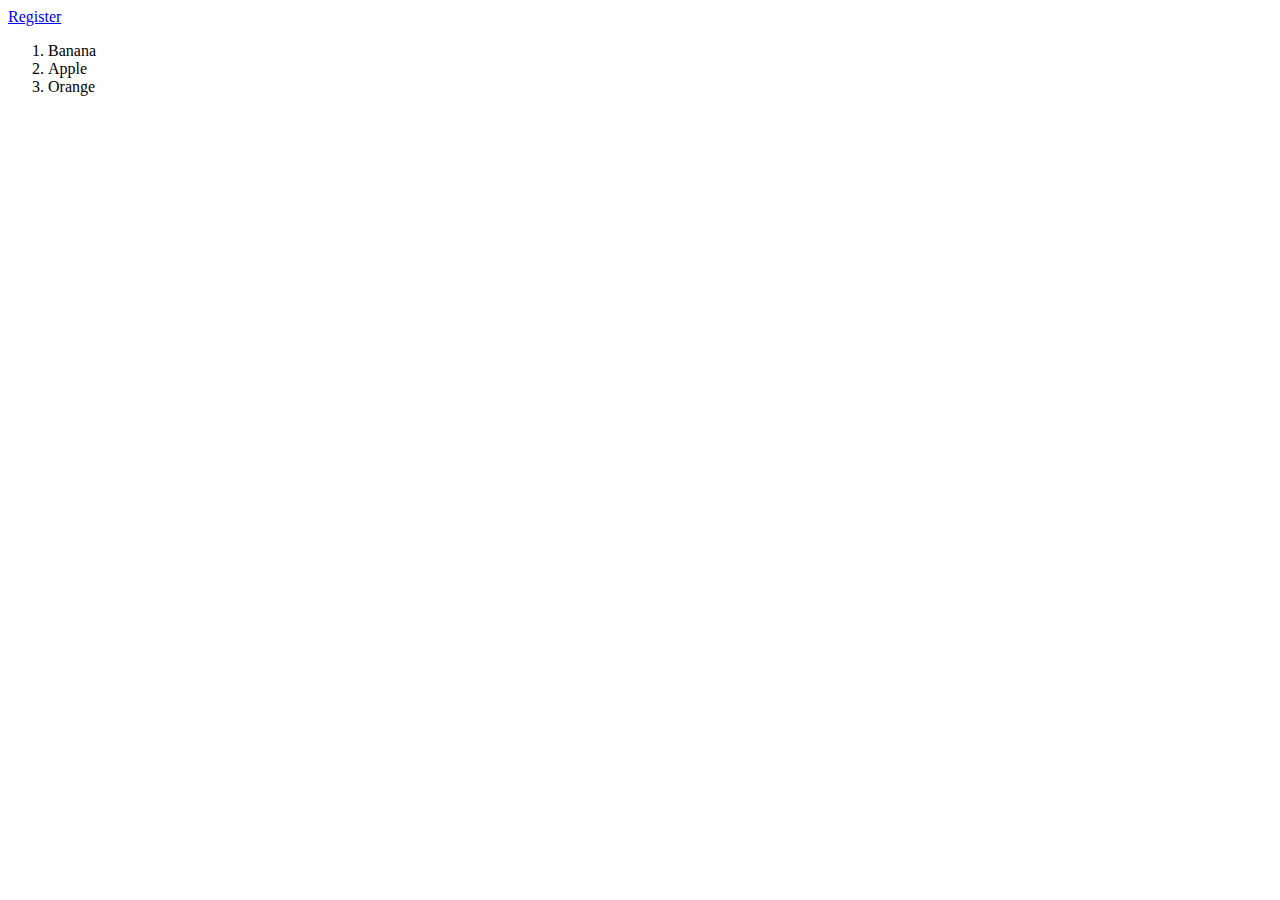
<file: noob/index.html>
<!DOCTYPE html>
<html>
    <head>
        <title>My first website!</title>
    </head>
    <body>
        <a href="register.html">Register</a>
       <ol>
        <li>Banana</li>
        <li>Apple</li>
        <li>Orange</li>
       </ol>
    </body>
</html>
</file>
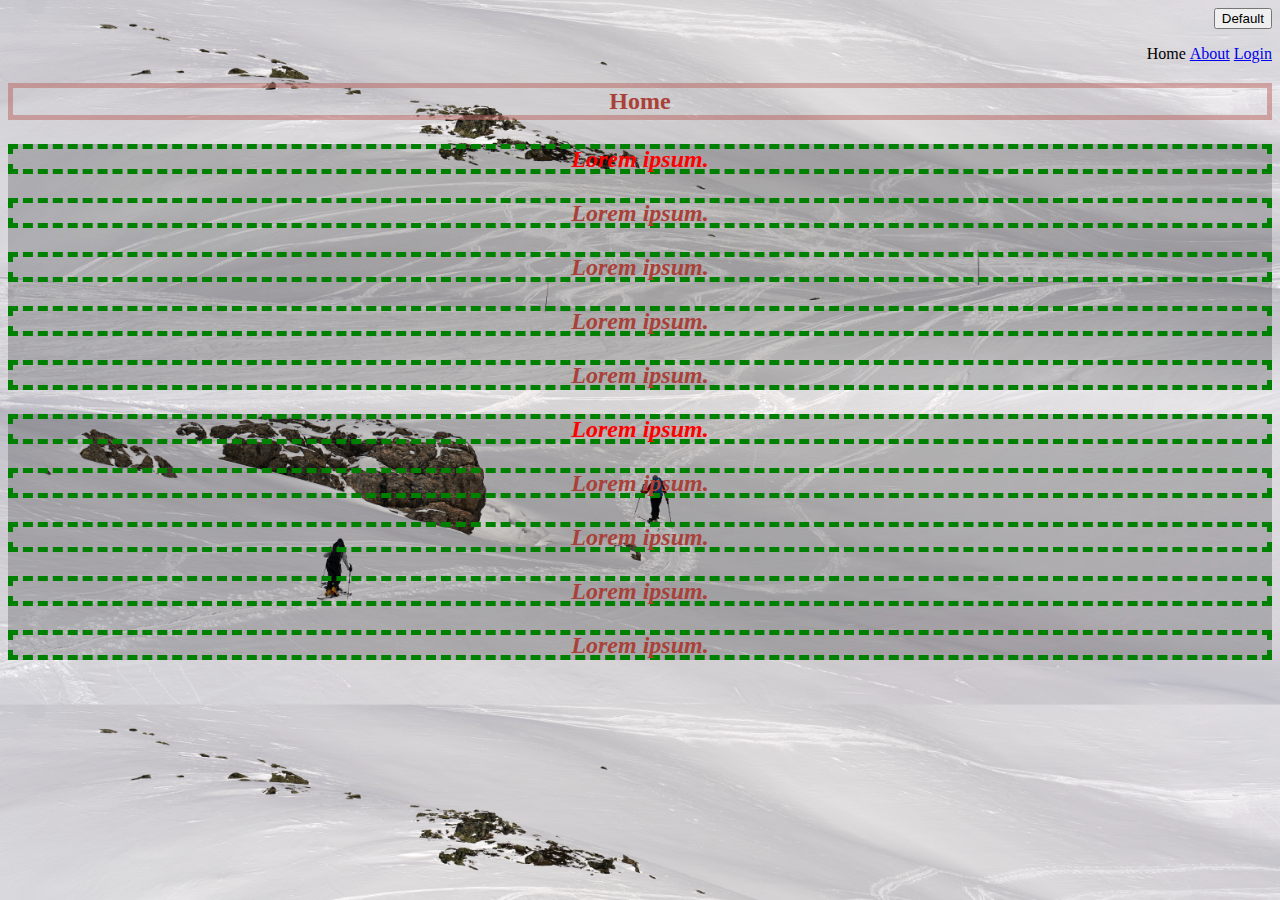
<file: CSS/CSS1/index.html>
<!DOCTYPE html>
<html>
<head>
  <title>My first website!</title>
  <link rel="stylesheet" type="text/css" href="style.css">
</head>
<body>
  <button class="btn btn-primary">Default</button>
  <header>
    <nav>
      <ul>
        <li>Home</li>
        <li><a href="about.html">About</a></li>
        <li><a href="login.html">Login</a></li>
      </ul>
    </nav>
  </header>
  <section>
    <h2>Home</h2>
    <div id="div1">
      <p class="webtext active">Lorem ipsum.</p>
      <p class="webtext">Lorem ipsum.</p>
      <p class="webtext">Lorem ipsum.</p>
      <p class="webtext">Lorem ipsum.</p>
      <p class="webtext">Lorem ipsum.</p>
    </div>
    <div id="div2">
      <p class="webtext active">Lorem ipsum.</p>
      <p class="webtext">Lorem ipsum.</p>
      <p class="webtext">Lorem ipsum.</p>
      <p class="webtext">Lorem ipsum.</p>
      <p class="webtext">Lorem ipsum.</p>
    </div>
  </section>
</body>
</html>
</file>
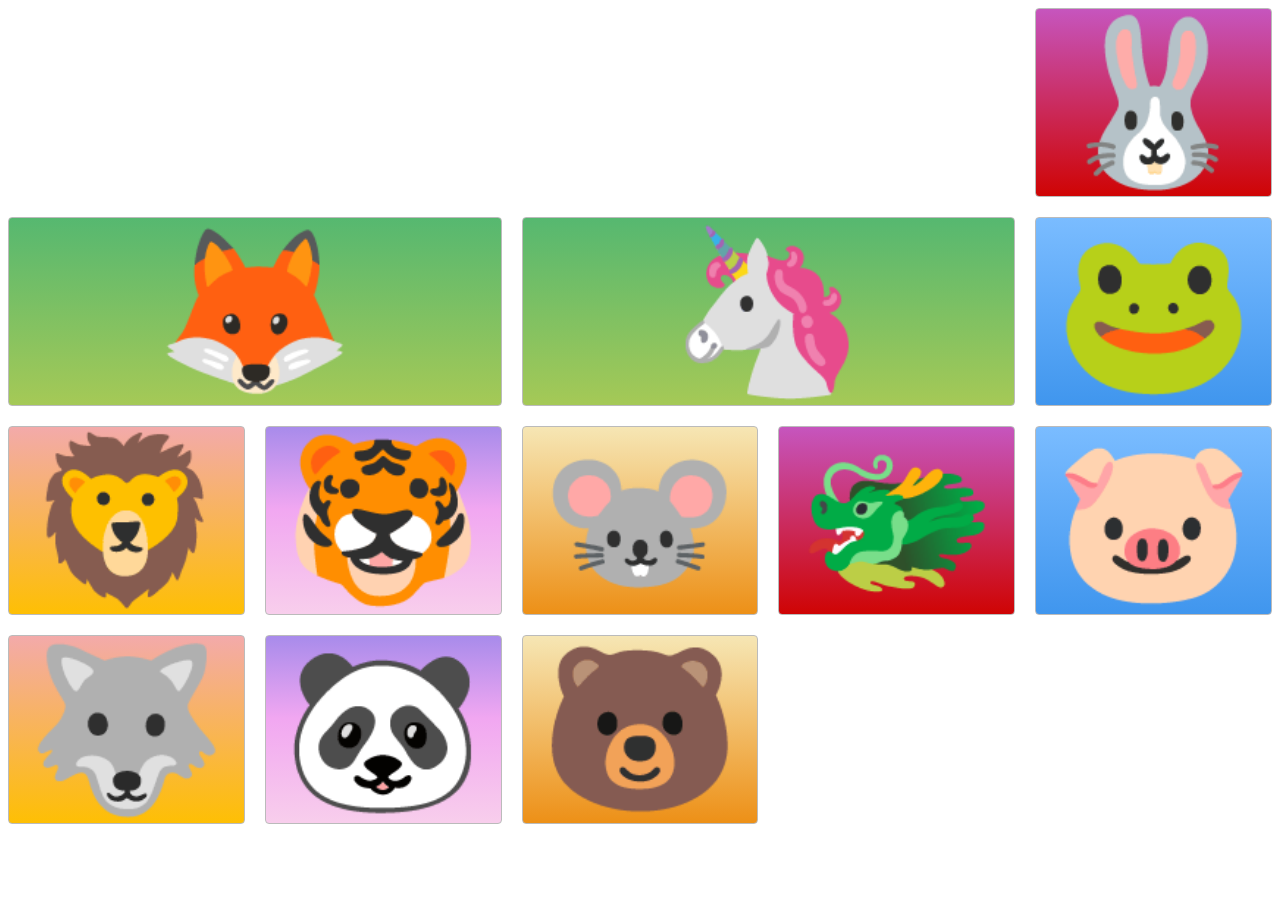
<file: CSS/CSSGRID+CSSLAYOUT/index.html>
<!DOCTYPE html>
<html>
<head>
  <!-- the below meta tag is default in most modern browsers. however if you have an
  older browser, the emojis may not show up properly. In which case you need this meta
  tag. Read more here: https://teamtreehouse.com/community/meta-charsetutf8-what-does-this-mean-or-what-does-it-do-i-deleted-it-from-the-code-and-nothing-changed -->
  <meta charset="utf-8" >  
  <title>Grid Master</title>
  <link rel="stylesheet" type="text/css" href="./style.css">
</head>
<body>
  <div class="container">
    <div class="zone green">🦊</div>
    <div class="zone red">🐰</div>
    <div class="zone blue">🐸</div>
    <div class="zone yellow">🦁</div>
    <div class="zone purple">🐯</div>
    <div class="zone brown">🐭</div>
    <div class="zone green">🦄</div>
    <div class="zone red">🐲</div>
    <div class="zone blue">🐷</div>
    <div class="zone yellow">🐺</div>
    <div class="zone purple">🐼</div>
    <div class="zone brown">🐻</div>
  </div>
</body>
</html>
</file>
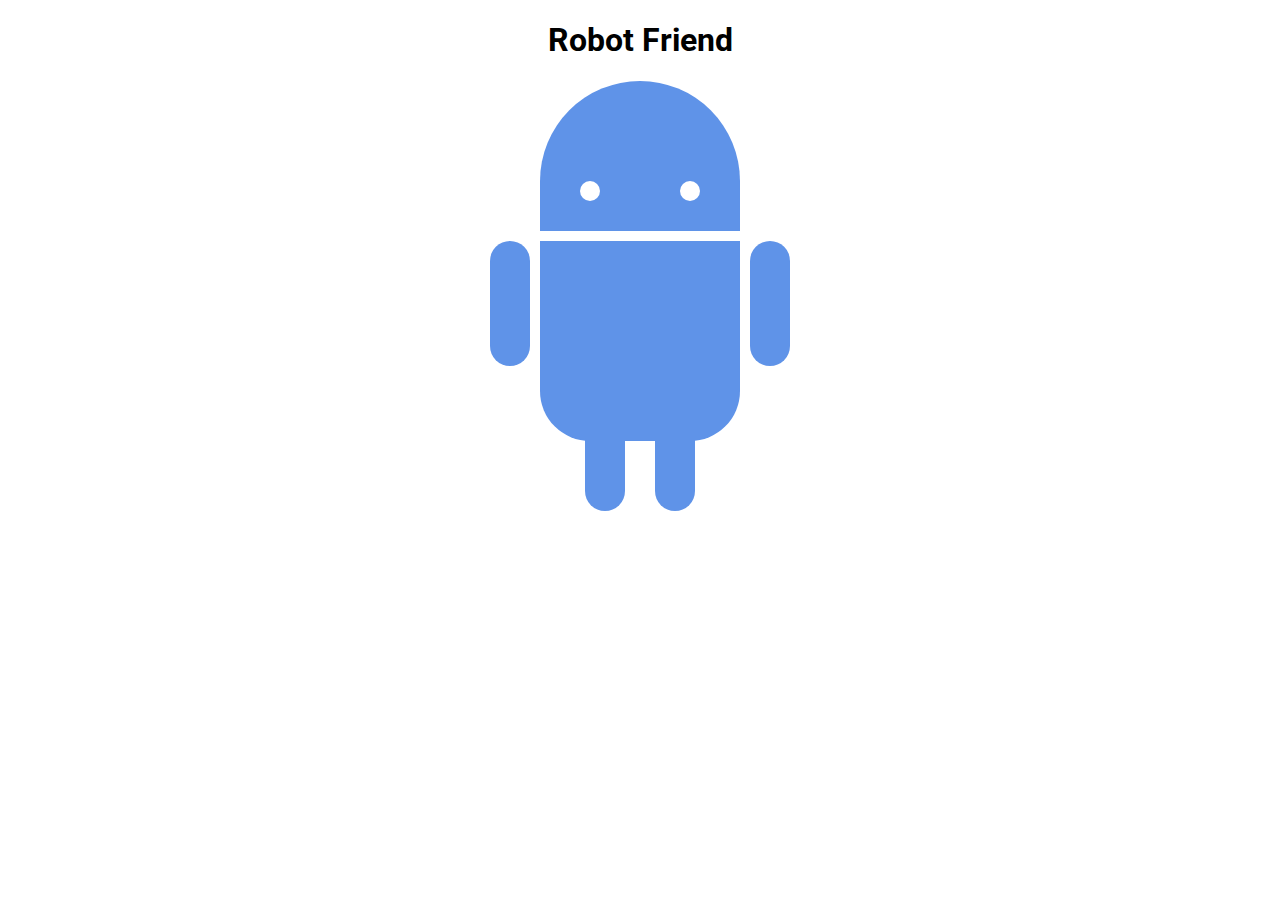
<file: CSS/CSS2/RobotFriend/index.html>
<!DOCTYPE html>
<html>
<head>
	<title>RoboPage</title>
	<link rel="stylesheet" type="text/css" href="style.css">
	<link href="https://fonts.googleapis.com/css?family=Roboto" rel="stylesheet">
</head>
<body>
	<h1>Robot Friend</h1>
	<div class="robots">
		<div class="android"> 
			<div class="head"> 
				<div class="eyes"> 
					<div class="left_eye"></div> 
					<div class="right_eye"></div>
				</div> 
			</div> 
			<div class="upper_body"> 
				<div class="left_arm"></div> 
				<div class="torso"></div> 
				<div class="right_arm"></div> 
			</div> 
			<div class="lower_body"> 
				<div class="left_leg"></div> 
				<div class="right_leg"></div> 
			</div> 
		</div>
	</div>
</body>
</html>
</file>
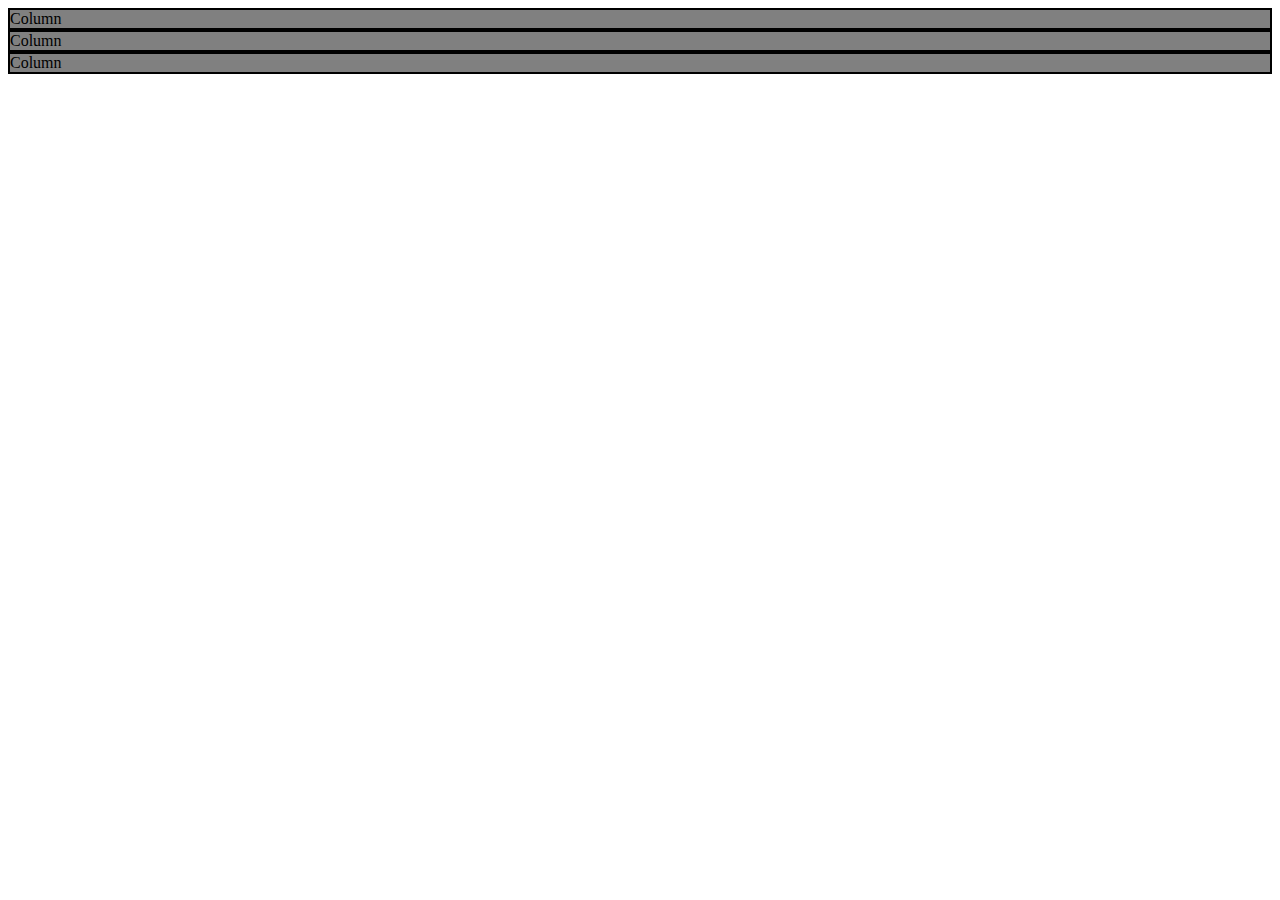
<file: CSS/CSSBOOTSTRAP/Bootstrap/index.html>
<!DOCTYPE html>
<html>
<head>
    <title>Bootstrap</title>
    <link href="https://cdn.jsdelivr.net/npm/bootstrap@5.2.0/dist/css/bootstrap.min.css" rel="stylesheet" integrity="sha384-gH2yIJqKdNHPEq0n4Mqa/HGKIhSkIHeL5AyhkYV8i59U5AR6csBvApHHNl/vI1Bx" crossorigin="anonymous">
    <link rel="stylesheet" href="style.css">
</head>
<body>
  <div class="container text-center">
    <div class="row">
      <div class="col col-sm-6 col-md-12 col-lg-12">
        Column
      </div>
      <div class="col col-sm-3 col-md-6 col-lg-12">
        Column
      </div>
      <div class="col col-sm-3 col-md-6 col-lg-12">
        Column
      </div>
    </div>
  </div>
  <script src="https://cdn.jsdelivr.net/npm/bootstrap@5.2.0/dist/js/bootstrap.bundle.min.js" integrity="sha384-A3rJD856KowSb7dwlZdYEkO39Gagi7vIsF0jrRAoQmDKKtQBHUuLZ9AsSv4jD4Xa" crossorigin="anonymous"></script>
</body>
</html>
</file>
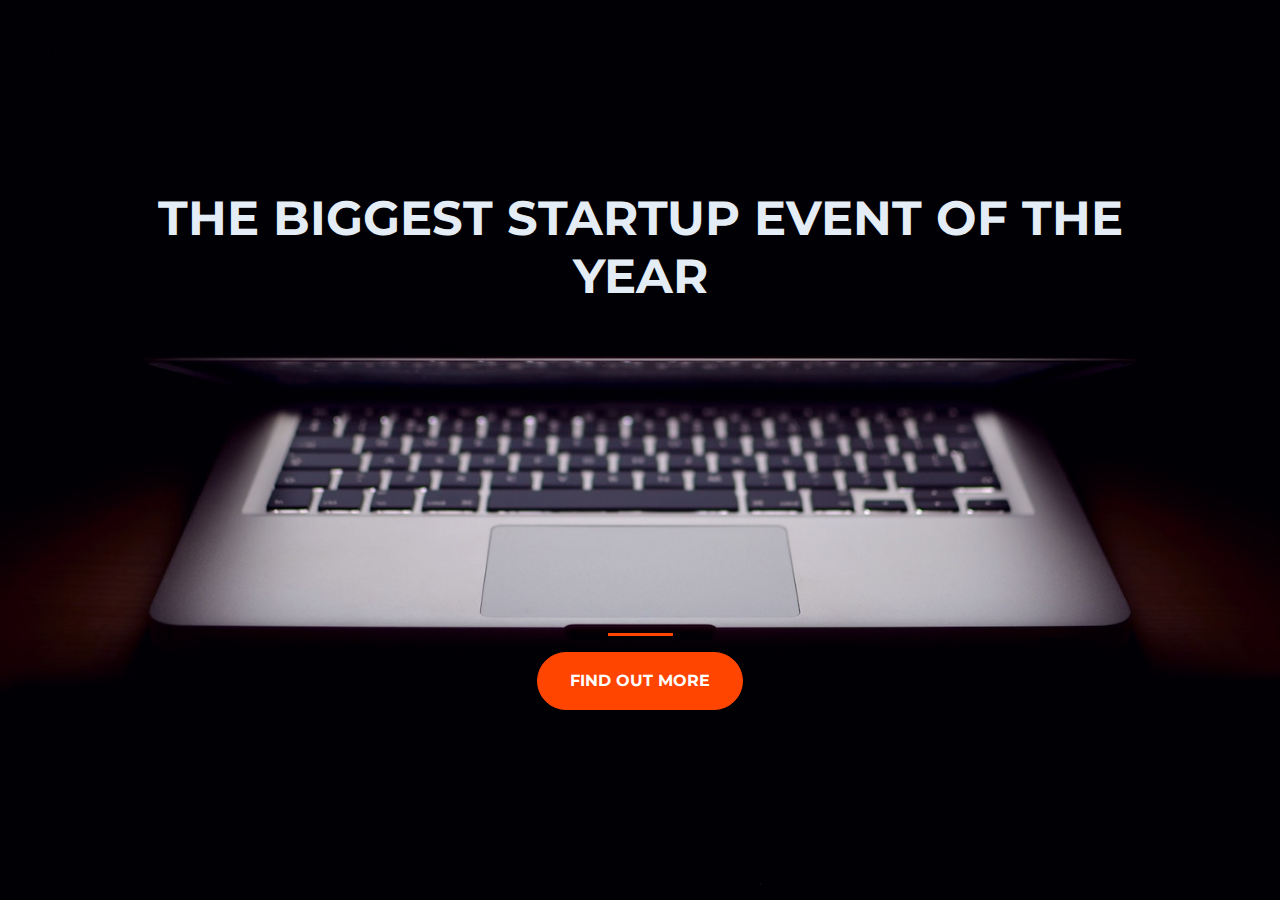
<file: CSS/CSSBOOTSTRAP/StartupLandingPage/index.html>
<!DOCTYPE html>
<html>
  <head>
    <title>Startup</title>
    <meta charset="utf-8">
    <meta name="viewport" content="width=device-width, initial-scale=1, shrink-to-fit=no">

    <!-- Google Fonts -->
    <link href="https://fonts.googleapis.com/css?family=Montserrat" rel="stylesheet">

    <!-- Bootstrap CSS from a CDN. This way you don't have to include the bootstrap file yourself -->
    <link rel="stylesheet" href="https://stackpath.bootstrapcdn.com/bootstrap/4.3.1/css/bootstrap.min.css" integrity="sha384-ggOyR0iXCbMQv3Xipma34MD+dH/1fQ784/j6cY/iJTQUOhcWr7x9JvoRxT2MZw1T" crossorigin="anonymous">
    
    <!-- Your own stylesheet -->
    <link rel="stylesheet" type="text/css" href="style.css">
  </head>
  <body>
    <div class="container d-flex align-items-center h-100">
      <div class="row">
        <header class="text-center col-12">
          <h1 class="text-uppercase"><strong>The biggest startup event of the year</strong></h1>
        </header>
        <div class="buffer col-12"></div>
        <section class="text-center col-12">
          <hr>
          <a href="https://mailchi.mp/82231f0f71e8/startup">
            <button class="btn btn-primary btn-xl">Find out more</button>
          </a>
        </section>
      </div>
    </div>
  </body>
</html>
</file>
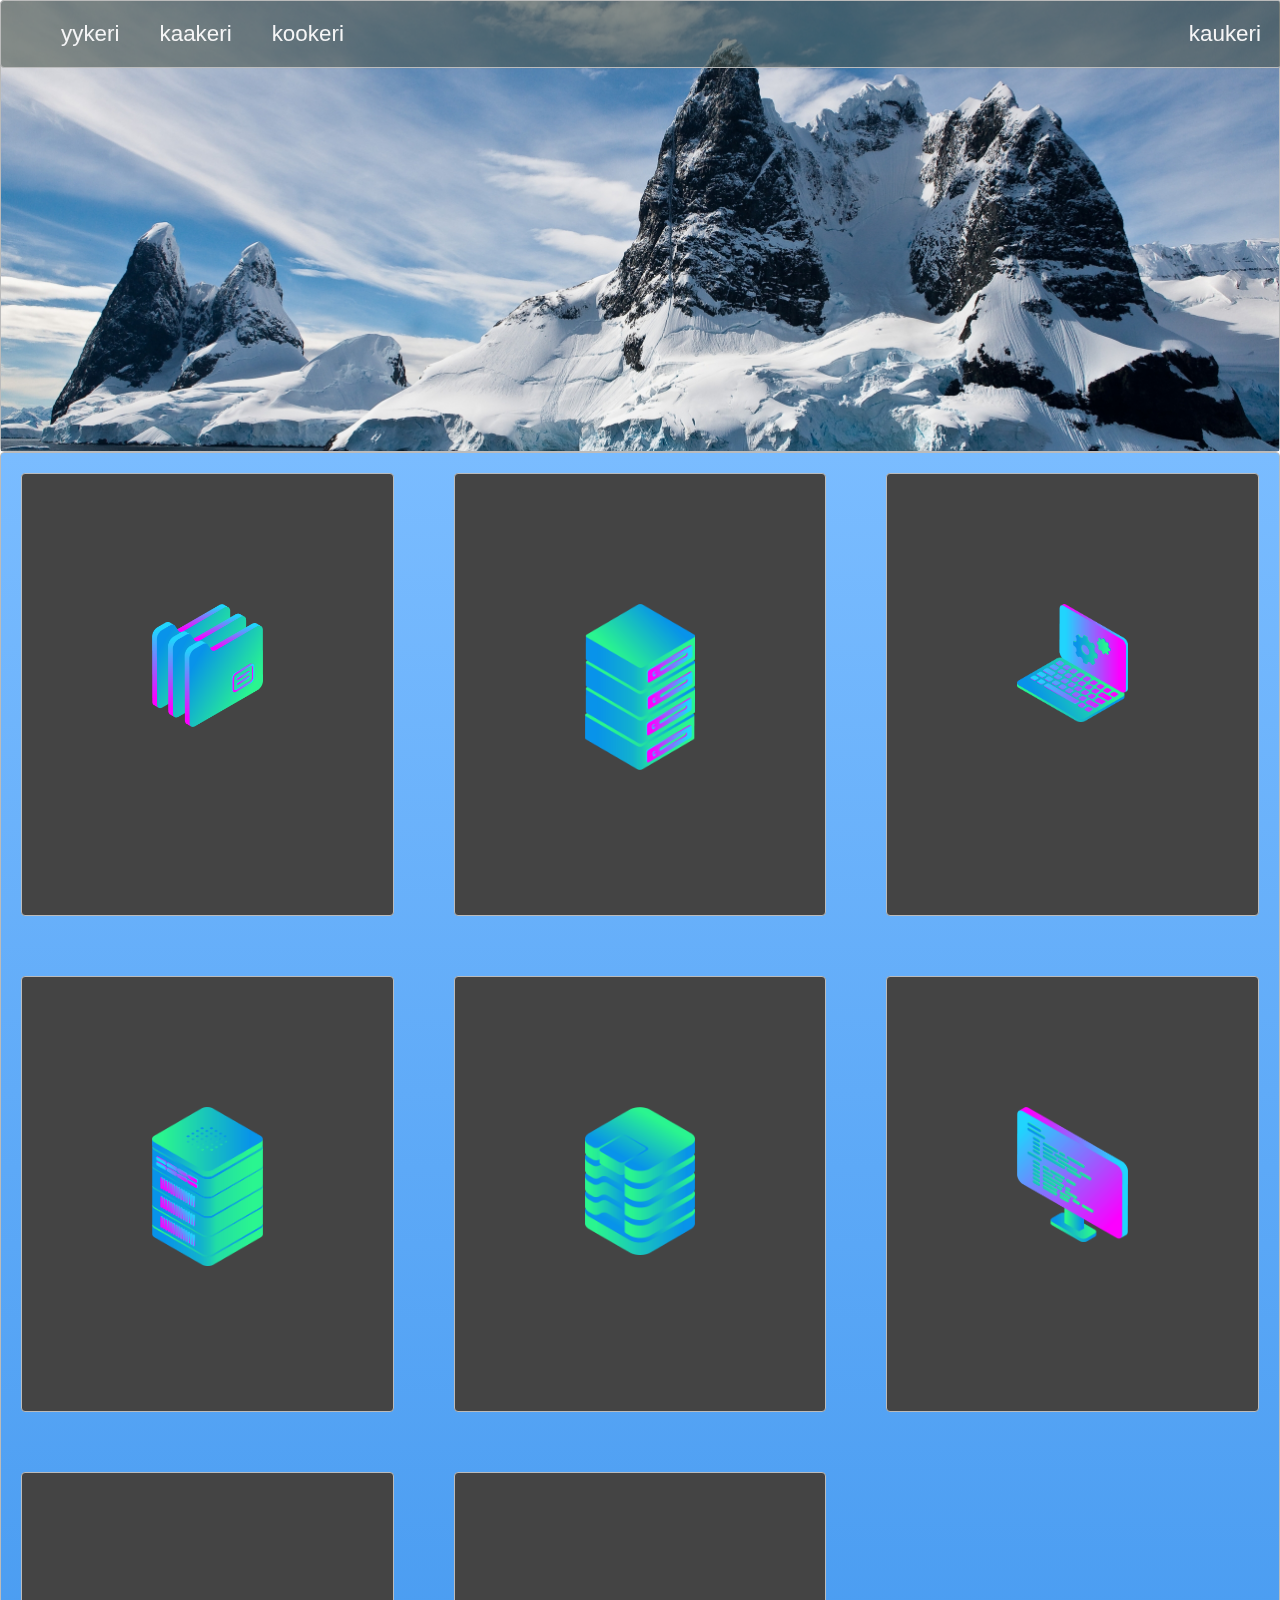
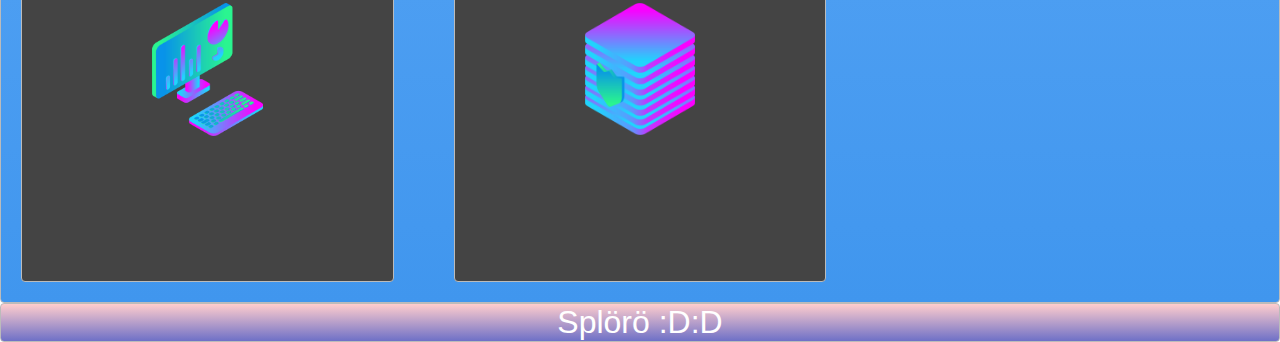
<file: CSS/CSSGRID+CSSLAYOUT/Project/index.html>
<!DOCTYPE html>
<html>
<head>
  <title>Layout Master</title>
  <link rel="stylesheet" type="text/css" href="./style.css">
</head>
<body>
  <nav class="zone green sticky">
    <ul class="main-nav">
      <li><a href="">yykeri</a></li>
      <li><a href="">kaakeri</a></li>
      <li><a href="">kookeri</a></li>
      <li class="push"><a href="">kaukeri</a></li>
    </ul>
  </nav>
  <div class="container zone red"><img class="cover" src="./img/glacier.jpg" alt=""></div>
  <div class="zone blue grid-wrapper">
    <div class="box zone"><img src="./img/files_2.png"></div>
    <div class="box zone"><img src="./img/server_2_2.png"></div>
    <div class="box zone"><img src="./img/monitor_settings_2.png"></div>
    <div class="box zone"><img src="./img/server_3.png"></div>
    <div class="box zone"><img src="./img/data_storage_2_2.png"></div>
    <div class="box zone"><img src="./img/monitor_coding_2.png"></div>
    <div class="box zone"><img src="./img/desktop_analytics_2.png"></div>
    <div class="box zone"><img src="./img/server_safe_2.png"></div>
  </div>
  <footer class="zone yellow">Splörö :D:D</footer>
</body>
</html>
</file>
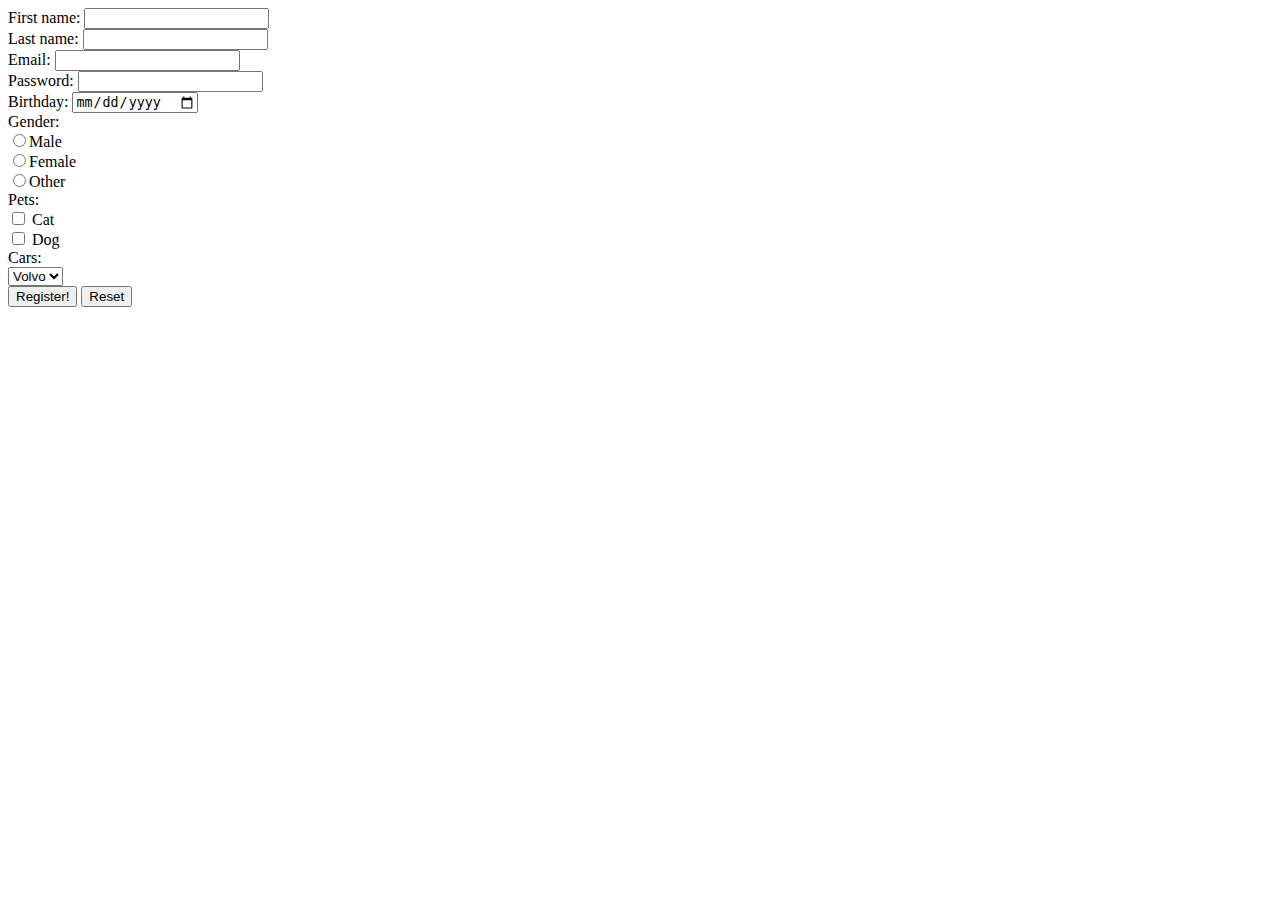
<file: noob/register.html>
<!DOCTYPE html>
<html>
    <head>
        <title>Register</title>
    </head>
    <body>
        <!-- Use GET, not POST -->
        <span></span>
        <div>
        <form method="GET">
            First name: <input type="text" name="firstname"><br>
            Last name: <input type="text" name="lastname"><br>
            Email: <input type="email" name="email" required><br>
            Password: <input type="password" name="password" min="5"><br>
            Birthday: <input type="date" name="birthday"><br>
            Gender: <br>
            <input type="radio" name="gender" value="Male">Male<br>
            <input type="radio" name="gender" value="Female">Female<br>
            <input type="radio" name="gender" value="Other">Other<br>
            Pets: <br>
            <input type="checkbox" name="cat"> Cat <br>
            <input type="checkbox" name="dog"> Dog <br>
            Cars: <br>
            <select name="cars">
                <option value="volvo">Volvo</option>
                <option value="audi">Audi</option>
            </select><br>
            <input type="submit" value="Register!">
            <input type="reset">
        </form>
        </div>
    </body>
</html>
</file>
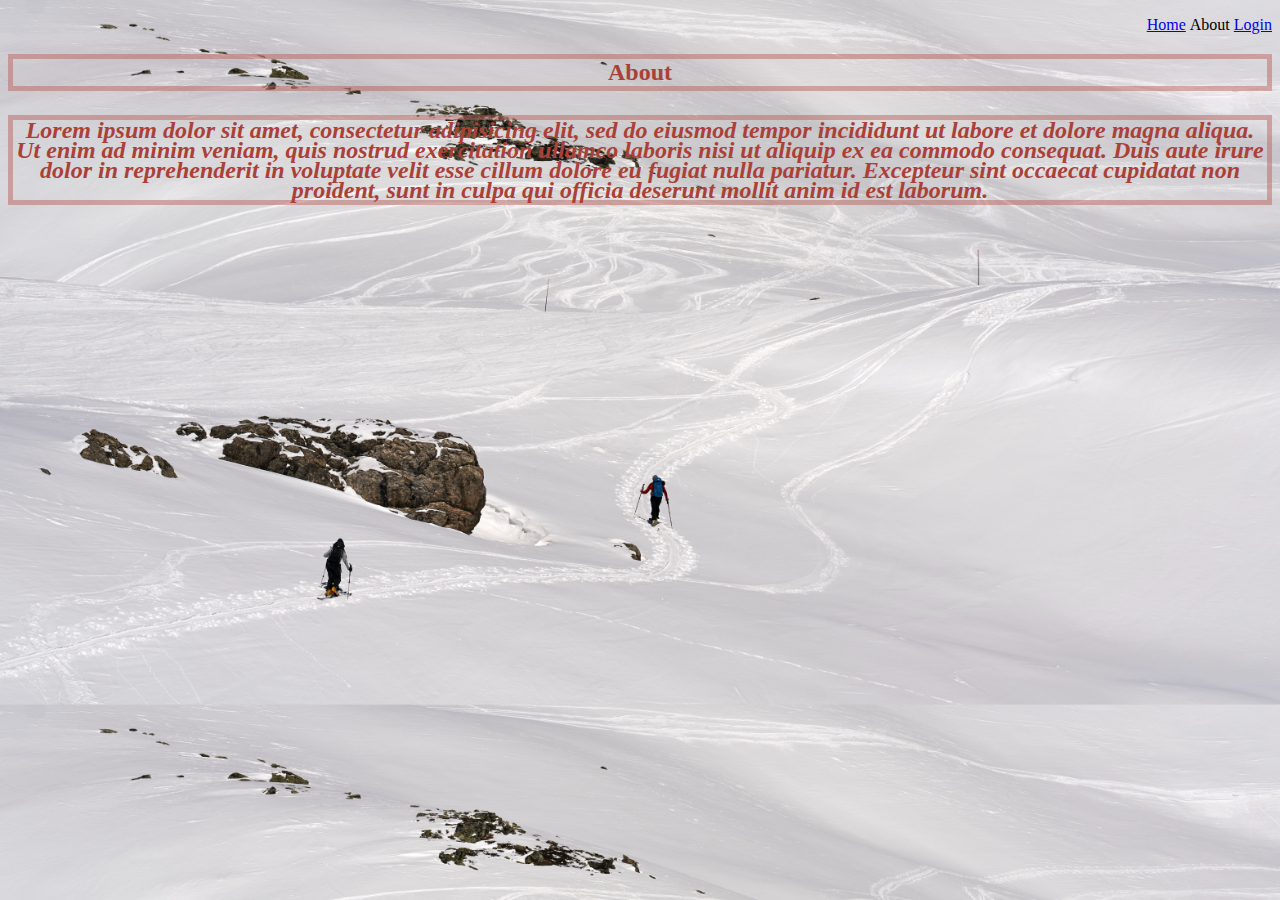
<file: CSS/CSS1/about.html>
<!DOCTYPE html>
<html>
<head>
  <title>My first website!</title>
  <link rel="stylesheet" type="text/css" href="style.css">
</head>
<body>
  <header>
    <nav>
      <ul>
        <li><a href="index.html">Home</a></li>
        <li>About</li>
        <li><a href="login.html">Login</a></li>
      </ul>
    </nav>
  </header>
  <section>
    <h2>About</h2>
    <p>Lorem ipsum dolor sit amet, consectetur adipisicing elit, sed do eiusmod
    tempor incididunt ut labore et dolore magna aliqua. Ut enim ad minim veniam,
    quis nostrud exercitation ullamco laboris nisi ut aliquip ex ea commodo
    consequat. Duis aute irure dolor in reprehenderit in voluptate velit esse
    cillum dolore eu fugiat nulla pariatur. Excepteur sint occaecat cupidatat non
    proident, sunt in culpa qui officia deserunt mollit anim id est laborum.</p>
  </section>
</body>
</html>
</file>
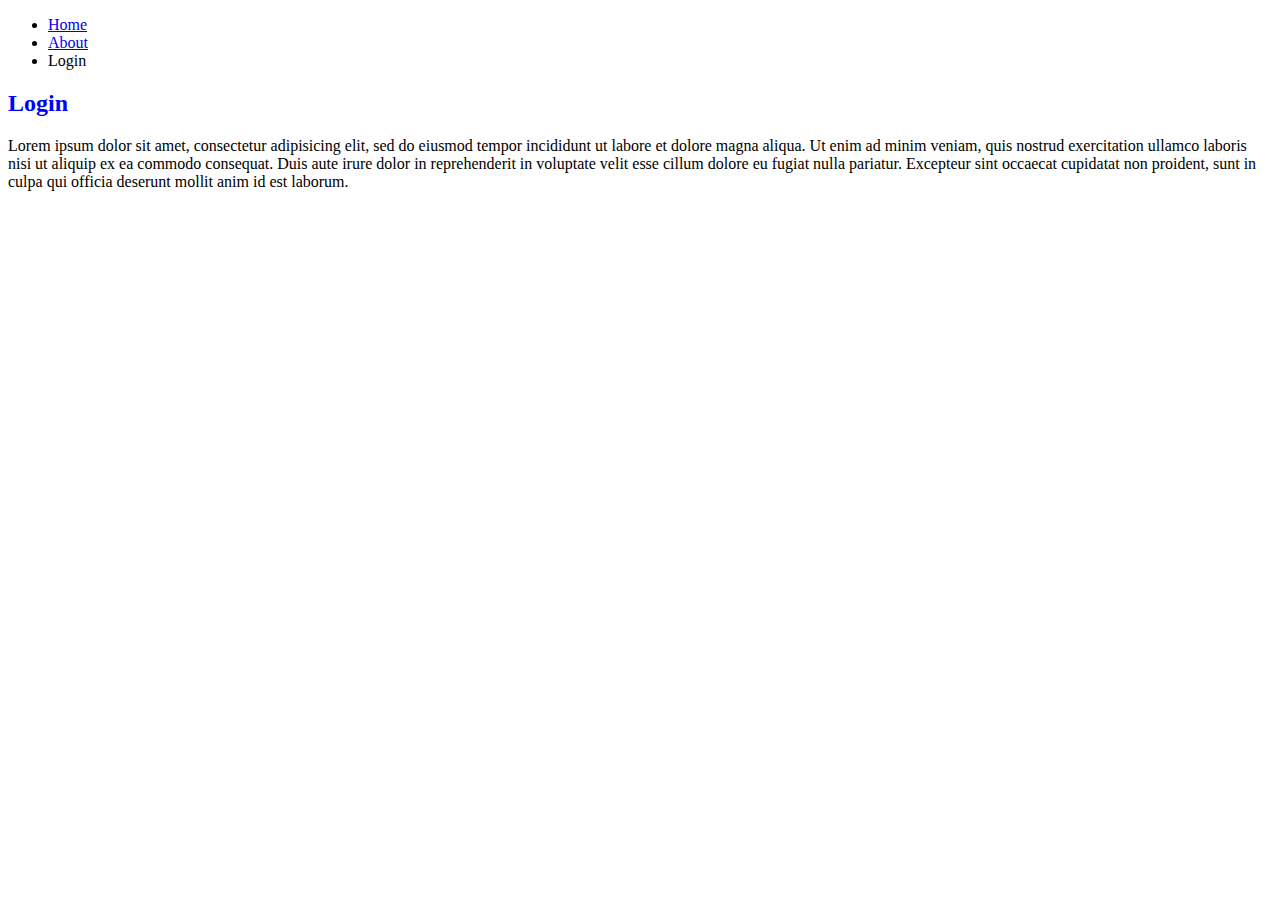
<file: CSS/CSS1/login.html>
<!DOCTYPE html>
<html>
<head>
  <title>My first website!</title>
  <link rel="stylesheet" type="text/css" href="style2.css">
</head>
<body>
  <header>
    <nav>
      <ul>
        <li><a href="index.html">Home</a></li>
        <li><a href="about.html">About</a></li>
        <li>Login</li>
      </ul>
    </nav>
  </header>
  <section>
    <h2>Login</h2>
    <p>Lorem ipsum dolor sit amet, consectetur adipisicing elit, sed do eiusmod
    tempor incididunt ut labore et dolore magna aliqua. Ut enim ad minim veniam,
    quis nostrud exercitation ullamco laboris nisi ut aliquip ex ea commodo
    consequat. Duis aute irure dolor in reprehenderit in voluptate velit esse
    cillum dolore eu fugiat nulla pariatur. Excepteur sint occaecat cupidatat non
    proident, sunt in culpa qui officia deserunt mollit anim id est laborum.</p>
  </section>
</body>
</html>
</file>
<file: CSS/CSS1/style.css>
/* Selector {
    Property: value;
} */

* {
    text-align: right;
}

body {
    background-image: url(homeBackground.jpg);
    background-size: cover;
}

h2, p {
    color: #aa4139;
    text-align: center;
    border: 5px solid rgba(185, 99, 93, 0.5);
    cursor: pointer;
}
p {
    line-height: 20px;
    font-style: italic;
    font-weight: bold;
    font-size: 150%;
    font-family: Georgia, 'Times New Roman', Times, serif;
}

li {
    list-style: none;
    display: inline-block;
}
.webtext {
    border: 5px dashed green;
}

.active {
    color: red;
}

#div1 {
    background: rgba(0, 0, 0, 0.2);
}

#div2 {
    background: rgba(0, 0, 0, 0.2);
}
</file>
<file: CSS/CSSGRID+CSSLAYOUT/style.css>
.container {
    display: grid;
    gap: 20px;
    grid-template-columns: repeat(auto-fill, minmax(200px, 1fr)); 
    grid-template-rows: 1fr;
}

.green {
    grid-column: span 2;
    grid-row: 1/3;
    align-self: end;
}

.zone {
    cursor:pointer;
    /* display:block; */
    text-align: center;
    font-size:10em;
    border-radius:4px;
    border:1px solid #bbb;
    transition: all 0.3s linear;
}

.zone:hover {
    -webkit-box-shadow:rgba(0,0,0,0.8) 0px 5px 15px, inset rgba(0,0,0,0.15) 0px -10px 20px;
    -moz-box-shadow:rgba(0,0,0,0.8) 0px 5px 15px, inset rgba(0,0,0,0.15) 0px -10px 20px;
    -o-box-shadow:rgba(0,0,0,0.8) 0px 5px 15px, inset rgba(0,0,0,0.15) 0px -10px 20px;
    box-shadow:rgba(0,0,0,0.8) 0px 5px 15px, inset rgba(0,0,0,0.15) 0px -10px 20px;
}


/*https://paulund.co.uk/how-to-create-shiny-css-buttons*/
/***********************************************************************
 *  Green Background
 **********************************************************************/
.green{
    background: #56B870; /* Old browsers */
    background: -moz-linear-gradient(top, #56B870 0%, #a5c956 100%); /* FF3.6+ */
    background: -webkit-gradient(linear, left top, left bottom, color-stop(0%,#56B870), color-stop(100%,#a5c956)); /* Chrome,Safari4+ */
    background: -webkit-linear-gradient(top, #56B870 0%,#a5c956 100%); /* Chrome10+,Safari5.1+ */
    background: -o-linear-gradient(top, #56B870 0%,#a5c956 100%); /* Opera 11.10+ */
    background: -ms-linear-gradient(top, #56B870 0%,#a5c956 100%); /* IE10+ */
    background: linear-gradient(top, #56B870 0%,#a5c956 100%); /* W3C */
}

/***********************************************************************
 *  Red Background
 **********************************************************************/
.red{
    background: #C655BE; /* Old browsers */
    background: -moz-linear-gradient(top, #C655BE 0%, #cf0404 100%); /* FF3.6+ */
    background: -webkit-gradient(linear, left top, left bottom, color-stop(0%,#C655BE), color-stop(100%,#cf0404)); /* Chrome,Safari4+ */
    background: -webkit-linear-gradient(top, #C655BE 0%,#cf0404 100%); /* Chrome10+,Safari5.1+ */
    background: -o-linear-gradient(top, #C655BE 0%,#cf0404 100%); /* Opera 11.10+ */
    background: -ms-linear-gradient(top, #C655BE 0%,#cf0404 100%); /* IE10+ */
    background: linear-gradient(top, #C655BE 0%,#cf0404 100%); /* W3C */
}

/***********************************************************************
 *  Yellow Background
 **********************************************************************/
.yellow{
    background: #F3AAAA; /* Old browsers */
    background: -moz-linear-gradient(top, #F3AAAA 0%, #febf04 100%); /* FF3.6+ */
    background: -webkit-gradient(linear, left top, left bottom, color-stop(0%,#F3AAAA), color-stop(100%,#febf04)); /* Chrome,Safari4+ */
    background: -webkit-linear-gradient(top, #F3AAAA 0%,#febf04 100%); /* Chrome10+,Safari5.1+ */
    background: -o-linear-gradient(top, #F3AAAA 0%,#febf04 100%); /* Opera 11.10+ */
    background: -ms-linear-gradient(top, #F3AAAA 0%,#febf04 100%); /* IE10+ */
    background: linear-gradient(top, #F3AAAA 0%,#febf04 100%); /* W3C */
}

/***********************************************************************
 *  Blue Background
 **********************************************************************/
.blue{
    background: #7abcff; /* Old browsers */
    background: -moz-linear-gradient(top, #7abcff 0%, #60abf8 44%, #4096ee 100%); /* FF3.6+ */
    background: -webkit-gradient(linear, left top, left bottom, color-stop(0%,#7abcff), color-stop(44%,#60abf8), color-stop(100%,#4096ee)); /* Chrome,Safari4+ */
    background: -webkit-linear-gradient(top, #7abcff 0%,#60abf8 44%,#4096ee 100%); /* Chrome10+,Safari5.1+ */
    background: -o-linear-gradient(top, #7abcff 0%,#60abf8 44%,#4096ee 100%); /* Opera 11.10+ */
    background: -ms-linear-gradient(top, #7abcff 0%,#60abf8 44%,#4096ee 100%); /* IE10+ */
    background: linear-gradient(top, #7abcff 0%,#60abf8 44%,#4096ee 100%); /* W3C */
}

/***********************************************************************
 *  Purple Background
 **********************************************************************/
.purple {
    background: #A88BEB; /* Old browsers */
    background: -moz-linear-gradient(top, #A88BEB 0%, #F1A7F1 44%, #F8CEEC 100%); /* FF3.6+ */
    background: -webkit-gradient(linear, left top, left bottom, color-stop(0%,#A88BEB), color-stop(44%,#F1A7F1), color-stop(100%,#F8CEEC)); /* Chrome,Safari4+ */
    background: -webkit-linear-gradient(top, #A88BEB 0%,#F1A7F1 44%,#F8CEEC 100%); /* Chrome10+,Safari5.1+ */
    background: -o-linear-gradient(top, #A88BEB 0%,#F1A7F1 44%,#F8CEEC 100%); /* Opera 11.10+ */
    background: -ms-linear-gradient(top, #A88BEB 0%,#F1A7F1 44%,#F8CEEC 100%); /* IE10+ */
    background: linear-gradient(top, #A88BEB 0%,#F1A7F1 44%,#F8CEEC 100%); /* W3C */
}

/***********************************************************************
 *  Brown Background
 **********************************************************************/
.brown {
    background: #f6e6b4; /* Old browsers */
    background: -moz-linear-gradient(top, #f6e6b4 0%, #ed9017 100%); /* FF3.6+ */
    background: -webkit-gradient(linear, left top, left bottom, color-stop(0%,#f6e6b4), color-stop(100%,#ed9017)); /* Chrome,Safari4+ */
    background: -webkit-linear-gradient(top, #f6e6b4 0%,#ed9017 100%); /* Chrome10+,Safari5.1+ */
    background: -o-linear-gradient(top, #f6e6b4 0%,#ed9017 100%); /* Opera 11.10+ */
    background: -ms-linear-gradient(top, #f6e6b4 0%,#ed9017 100%); /* IE10+ */
    background: linear-gradient(top, #f6e6b4 0%,#ed9017 100%); /* W3C */
    filter: progid:DXImageTransform.Microsoft.gradient( startColorstr='#f6e6b4', endColorstr='#ed9017',GradientType=0 ); /* IE6-9 */
}
</file>
<file: CSS/CSS2/RobotFriend/style.css>
h1 {
	text-align: center;
	font-family: 'Roboto', sans-serif;
}

.robots {
	flex-wrap: wrap;
	display: flex;
	justify-content: center;
}
.head, 
.left_arm, 
.torso, 
.right_arm, 
.left_leg, 
.right_leg {
	 background-color: #5f93e8;
}

.head { 
	width: 200px; 
	margin: 0 auto; 
	height: 150px; 
	border-radius: 200px 200px 0 0; 
	margin-bottom: 10px;
} 

.eyes {
	display: flex
}

.head:hover {
	width: 300px;
    transition: 1s ease-in-out;
}

.upper_body { 
	width: 300px; 
	height: 150px;
	display: flex; 
} 

.left_arm, .right_arm { 
	width: 40px; 
	height: 125px;
	border-radius: 100px; 
} 

.left_arm { 
	margin-right: 10px; 
} 

.right_arm { 
	margin-left: 10px; 
} 

.torso { 
	width: 200px; 
	height: 200px;
	border-radius: 0 0 50px 50px; 
} 

.lower_body { 
	width: 200px; 
	height: 200px;
	/* This is another useful property. Hmm what do you think it does?*/
	margin: 0 auto;
	display: flex;
} 

.left_leg, .right_leg { 
	width: 40px; 
	height: 120px;
	border-radius: 0 0 100px 100px; 
} 

.left_leg { 
	margin-left: 45px; 
} 

.left_leg:hover {
	-webkit-transform: rotate(20deg);
    -moz-transform: rotate(20deg);
    -o-transform: rotate(20deg);
    -ms-transform: rotate(20deg);
    transform: rotate(20deg);
}

.right_leg { 
	margin-left: 30px; 
}

.left_eye, .right_eye { 
	width: 20px; 
	height: 20px; 
	border-radius: 15px; 
	background-color: white;  
} 

.left_eye { 
	/* These properties are new and you haven't encountered
	in this course. Check out CSS Tricks to see what it does! */
	position: relative; 
	top: 100px; 
	left: 40px; 
} 

.right_eye { 
	position: relative; 
	top: 100px; 
	left: 120px; 
}
</file>
<file: CSS/CSSBOOTSTRAP/Bootstrap/style.css>
.col {
    background-color: gray;
    border: 2px solid black;
}
</file>
<file: CSS/CSSBOOTSTRAP/StartupLandingPage/style.css>
body,
html {
  width: 100%;
  height: 100%;
  font-family: 'Montserrat', sans-serif;
  background: url(header.jpg) no-repeat center center fixed; 
  -webkit-background-size: cover;
  -moz-background-size: cover;
  -o-background-size: cover;
  background-size: cover;
}

h1 {
  font-size: 3rem;
  color: rgb(228, 237, 245);
}

hr {
  border-color: orangered;
  border-width: 3px;
  max-width: 65px;
}

.buffer {
  height: 19rem;
}

.btn {
  font-weight: 700;
  border-radius: 300px;
  text-transform: uppercase;
}

.btn-primary {
  background-color: orangered;
  border-color: orangered;
}

.btn-primary:hover {
  background-color: rgb(196, 52, 0);
  border-color: rgb(196, 52, 0);
  border-width: 4px;
}

.btn-xl {
  padding: 1rem 2rem;
}
/* hr {
  margin: 20px auto;
  color: #F05F44;
  border: 3px solid #F05F44;
  max-width: 65px;
  opacity: 1;  
} */
</file>
<file: CSS/CSSGRID+CSSLAYOUT/Project/style.css>
body {
    margin: auto 0;
    font-family: Arial, Helvetica, sans-serif;
}

.zone {
    cursor:pointer;
    color:#FFF;
    font-size:2em;
    border-radius:4px;
    border:1px solid #bbb;
    transition: all 0.3s linear;
}

.zone:hover {
    -webkit-box-shadow:rgba(0,0,0,0.8) 0px 5px 15px, inset rgba(0,0,0,0.15) 0px -10px 20px;
    -moz-box-shadow:rgba(0,0,0,0.8) 0px 5px 15px, inset rgba(0,0,0,0.15) 0px -10px 20px;
    -o-box-shadow:rgba(0,0,0,0.8) 0px 5px 15px, inset rgba(0,0,0,0.15) 0px -10px 20px;
    box-shadow:rgba(0,0,0,0.8) 0px 5px 15px, inset rgba(0,0,0,0.15) 0px -10px 20px;
}

.box:hover {
    -webkit-box-transform: rotate(-7deg);
    -moz-box-transform: rotate(-7deg);
    -o-box-transform: rotate(-7deg);
    transform: rotate(-7deg);
}

/* NAV */

.sticky {
    position: fixed;
    top: 0;
    width: 100%;
}

.main-nav {
    display: flex;
    list-style: none;
    font-size: 0.7em;
    margin: 0;
}

@media only screen and (max-width: 600px) {
    .main-nav {
        font-size: 0.5em;
        padding: 0;
    }
}

.push{
    margin-left: auto;
}

li {
    padding: 20px;
}

a {
    color: #f5f5f6;
    text-decoration: none;
}

/* COVER */

.container {
    display: flex;
    align-items: center;
    justify-content: center;
    height: 50vh;
}

.cover {
    width: 100%;
    height: 100%;
    object-fit: cover;
}
/* PROJECT GRID */

.grid-wrapper {
    display: grid;
    gap: 20px;
    grid-template-columns: repeat(auto-fill, minmax(350px, 1fr));
}

.box > img {
    width: 100%;
}

.box {
    background-color: #444;
    padding: 130px;
    margin: 20px;
}

footer {
    text-align: center;
}

/*https://paulund.co.uk/how-to-create-shiny-css-buttons*/
/***********************************************************************
 *  Green Background
 **********************************************************************/
.green{
    background: #45524993; /* Old browsers */
    /*background: -moz-linear-gradient(top, #56B870 0%, #a5c956 100%); /* FF3.6+ */
    /*background: -webkit-gradient(linear, left top, left bottom, color-stop(0%,#56B870), color-stop(100%,#a5c956)); /* Chrome,Safari4+ */
    /*background: -webkit-linear-gradient(top, #56B870 0%,#a5c956 100%); /* Chrome10+,Safari5.1+ */
    /*background: -o-linear-gradient(top, #56B870 0%,#a5c956 100%); /* Opera 11.10+ */
    /*background: -ms-linear-gradient(top, #56B870 0%,#a5c956 100%); /*IE10+ */ 
    background: linear-gradient(top, #2d302e 0%,#898b8585 100%); /* W3C */
}

/***********************************************************************
 *  Red Background
 **********************************************************************/
.red{
    background: #C655BE; /* Old browsers */
    background: -moz-linear-gradient(top, #C655BE 0%, #cf0404 100%); /* FF3.6+ */
    background: -webkit-gradient(linear, left top, left bottom, color-stop(0%,#C655BE), color-stop(100%,#cf0404)); /* Chrome,Safari4+ */
    background: -webkit-linear-gradient(top, #C655BE 0%,#cf0404 100%); /* Chrome10+,Safari5.1+ */
    background: -o-linear-gradient(top, #C655BE 0%,#cf0404 100%); /* Opera 11.10+ */
    background: -ms-linear-gradient(top, #C655BE 0%,#cf0404 100%); /* IE10+ */
    background: linear-gradient(top, #C655BE 0%,#cf0404 100%); /* W3C */
}

/***********************************************************************
 *  Yellow Background
 **********************************************************************/
.yellow{
    background: #F444; /* Old browsers */
    background: -moz-linear-gradient(top, #F444 0%, #6e70c7 100%); /* FF3.6+ */
    background: -webkit-gradient(linear, left top, left bottom, color-stop(0%,#F444), color-stop(100%,#6e70c7)); /* Chrome,Safari4+ */
    background: -webkit-linear-gradient(top, #F444 0%,#6e70c7 100%); /* Chrome10+,Safari5.1+ */
    background: -o-linear-gradient(top, #F444 0%,#6e70c7 100%); /* Opera 11.10+ */
    background: -ms-linear-gradient(top, #F444 0%,#6e70c7 100%); /* IE10+ */
    background: linear-gradient(top, #F444 0%,#6e70c7 100%); /* W3C */
}

/***********************************************************************
 *  Blue Background
 **********************************************************************/
.blue{
    background: #7abcff; /* Old browsers */
    background: -moz-linear-gradient(top, #7abcff 0%, #60abf8 44%, #4096ee 100%); /* FF3.6+ */
    background: -webkit-gradient(linear, left top, left bottom, color-stop(0%,#7abcff), color-stop(44%,#60abf8), color-stop(100%,#4096ee)); /* Chrome,Safari4+ */
    background: -webkit-linear-gradient(top, #7abcff 0%,#60abf8 44%,#4096ee 100%); /* Chrome10+,Safari5.1+ */
    background: -o-linear-gradient(top, #7abcff 0%,#60abf8 44%,#4096ee 100%); /* Opera 11.10+ */
    background: -ms-linear-gradient(top, #7abcff 0%,#60abf8 44%,#4096ee 100%); /* IE10+ */
    background: linear-gradient(top, #7abcff 0%,#60abf8 44%,#4096ee 100%); /* W3C */
}
</file>
<file: CSS/CSS1/style2.css>
h2 {
    color: blue;
}
</file>
